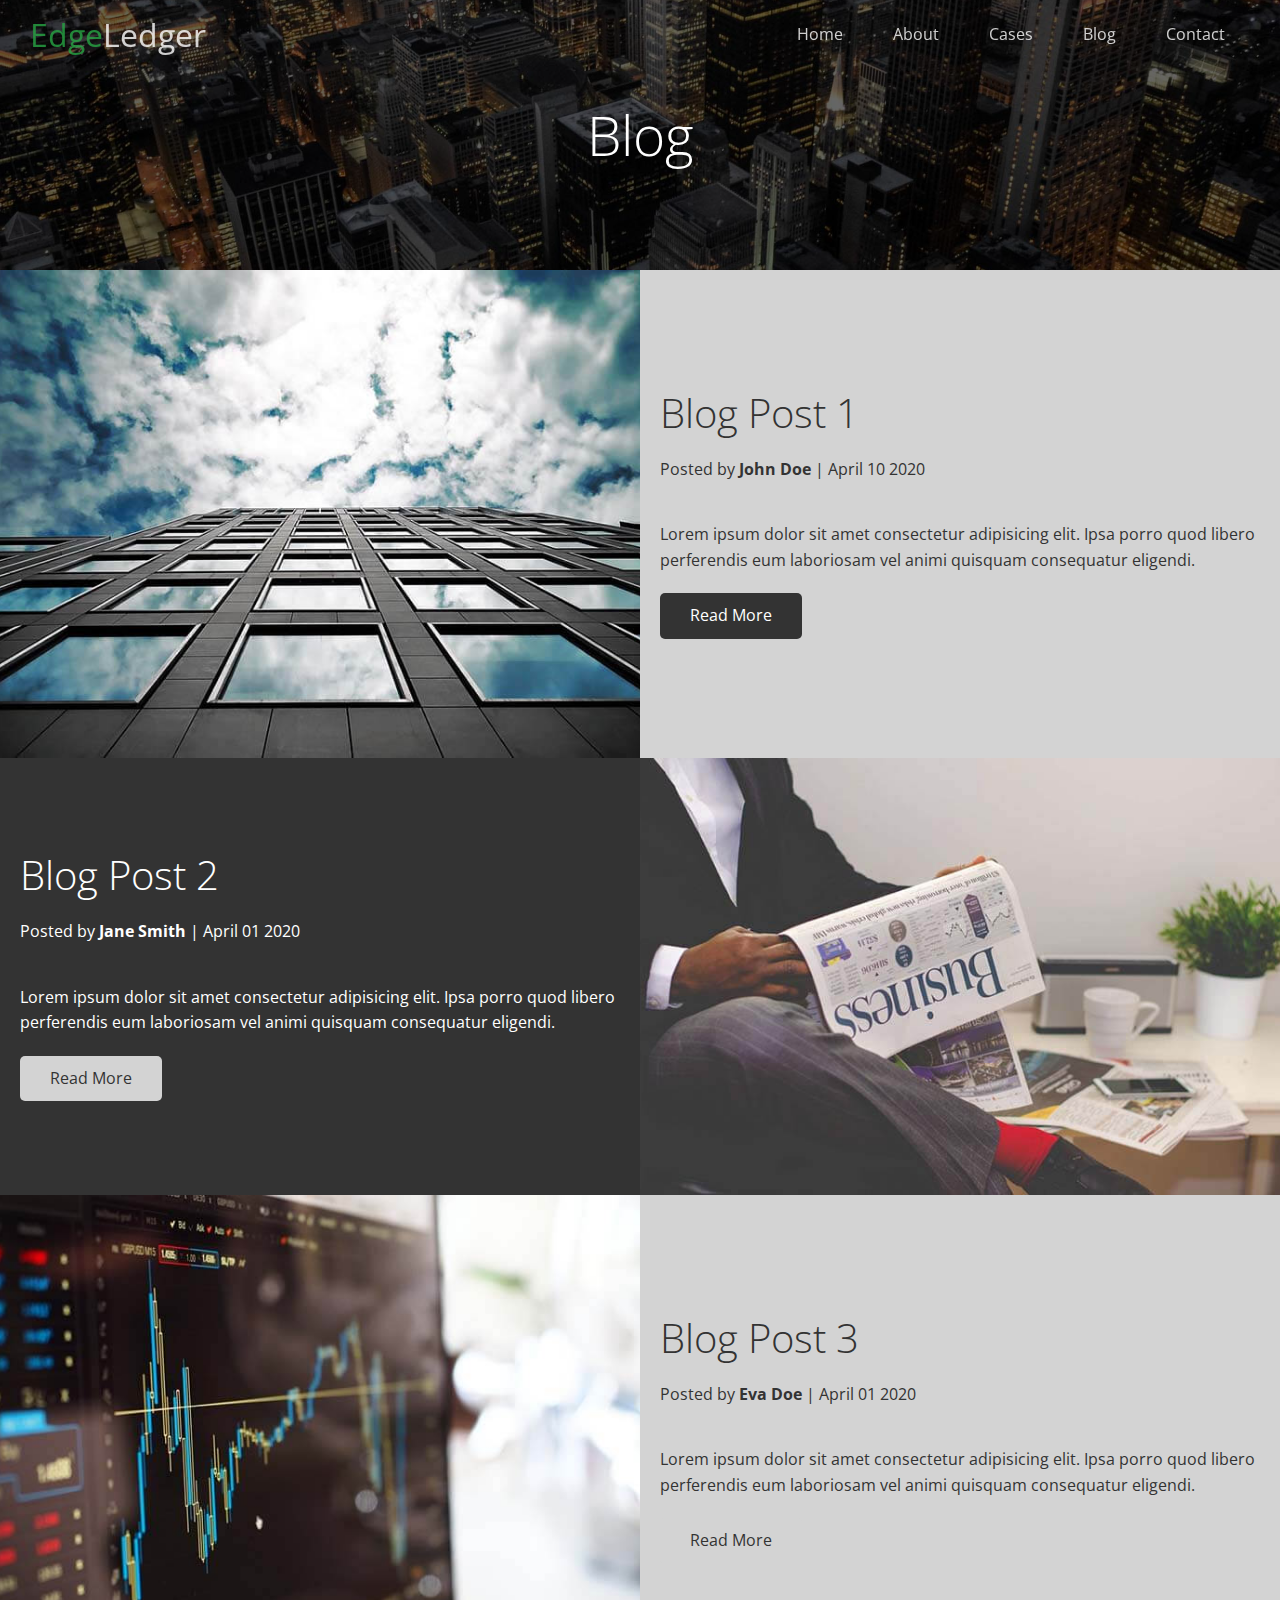
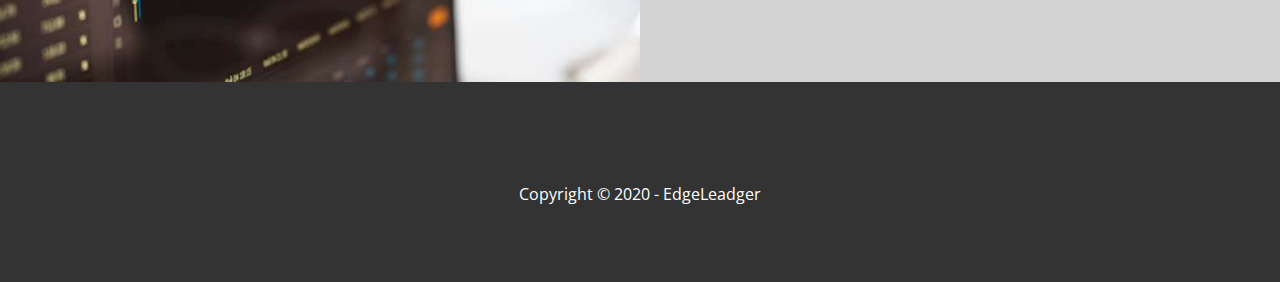
<file: blog.html>
<!DOCTYPE html>
<html lang="en">

<head>
    <meta charset="UTF-8">
    <meta name="viewport" content="width=device-width, initial-scale=1.0">
    <link rel="stylesheet" href="./css/styles.css">
    <link rel="stylesheet" href="./css/utilies.css">
    <link rel="stylesheet" href="https://cdnjs.cloudflare.com/ajax/libs/font-awesome/5.15.1/css/all.min.css" integrity="sha512-+4zCK9k+qNFUR5X+cKL9EIR+ZOhtIloNl9GIKS57V1MyNsYpYcUrUeQc9vNfzsWfV28IaLL3i96P9sdNyeRssA==" crossorigin="anonymous" />
    <title>Read Our Blog</title>
</head>

<body id="home">
    <header class="hero blog">
        <div id="navbar" class="navbar top">
            <h1 class="logo">
                <span class="text-primary"><i class="fas fa-book-open"></i> Edge</span>Ledger
            </h1>
            <nav>
                <ul>
                    <li><a href="index.html">Home</a></li>
                    <li><a href="index.html#about">About</a></li>
                    <li><a href="index.html#cases">Cases</a></li>
                    <li><a href="index.html#blog">Blog</a></li>
                    <li><a href="index.html#contact">Contact</a></li>
                </ul>
            </nav>
        </div>
        <div class="content">
            <h1>Blog</h1>
        </div>
    </header>
    <main>
        <article class="flex-columns">
            <div class="row">
                <div class="column">
                    <div class="column-1">
                        <img src="./image/blog/blog1.jpg" alt="blog 1">
                    </div>
                </div>
                <div class="column">
                    <div class="column-2 bg-light">
                        <h2>Blog Post 1</h2>
                        <p class="meta">
                            <i class="fas fa-user"></i> Posted by <strong>John Doe</strong> | April 10 2020
                        </p>
                        <p>Lorem ipsum dolor sit amet consectetur adipisicing elit. Ipsa porro quod libero perferendis eum laboriosam vel animi quisquam consequatur eligendi.</p>
                        <a href="post.html" class="btn btn-dark"><i class="fas fa-chevron"></i> Read More</a>
                    </div>
                </div>
            </div>
        </article>
        <article class="flex-columns">
            <div class="row">
                <div class="column">
                    <div class="column-2 bg-dark">
                        <h2>Blog Post 2</h2>
                        <p class="meta">
                            <i class="fas fa-user"></i> Posted by <strong>Jane Smith</strong> | April 01 2020
                        </p>
                        <p>Lorem ipsum dolor sit amet consectetur adipisicing elit. Ipsa porro quod libero perferendis eum laboriosam vel animi quisquam consequatur eligendi.</p>
                        <a href="post.html" class="btn btn-light"><i class="fas fa-chevron"></i> Read More</a>
                    </div>
                </div>
                <div class="column">
                    <div class="column-1">
                        <img src="./image/blog/blog2.jpg" alt="blog 2">
                    </div>
                </div>
            </div>
        </article>
        <article class="flex-columns">
            <div class="row">
                <div class="column">
                    <div class="column-1">
                        <img src="./image/blog/blog3.jpg" alt="blog 3">
                    </div>
                </div>
                <div class="column">
                    <div class="column-2 bg-light">
                        <h2>Blog Post 3</h2>
                        <p class="meta">
                            <i class="fas fa-user"></i> Posted by <strong>Eva Doe</strong> | April 01 2020
                        </p>
                        <p>Lorem ipsum dolor sit amet consectetur adipisicing elit. Ipsa porro quod libero perferendis eum laboriosam vel animi quisquam consequatur eligendi.</p>
                        <a href="post.html" class="btn btn-light"><i class="fas fa-chevron"></i> Read More</a>
                    </div>
                </div>
            </div>
        </article>
    </main>
    <footer class="footer bg-dark">
        <div class="social">
            <a href="#"><i class="fab fa-facebook fa-2x"></i></a>
            <a href="#"><i class="fab fa-twitter fa-2x"></i></a>
            <a href="#"><i class="fab fa-youtube fa-2x"></i></a>
            <a href="#"><i class="fab fa-linkedin fa-2x"></i></a>
        </div>
        <p>Copyright &copy; 2020 - EdgeLeadger</p>
    </footer>
    <script>
        const navbar = document.getElementById('navbar');
        const scrolled = false;

        window.onscroll = function() {
            if (window.pageYOffset > 100) {
                navbar.classList.remove('top');
                if (!scrolled) {
                    navbar.style.transform = 'translateY(-70px)';
                }
                setTimeout(function() {
                    navbar.style.transform = 'translateY(0)';
                    scrolled = true;
                }, 200);
            } else {
                navbar.classList.add('top');
                scrolled = false;
            }
        }
    </script>
</body>

</html>
</file>
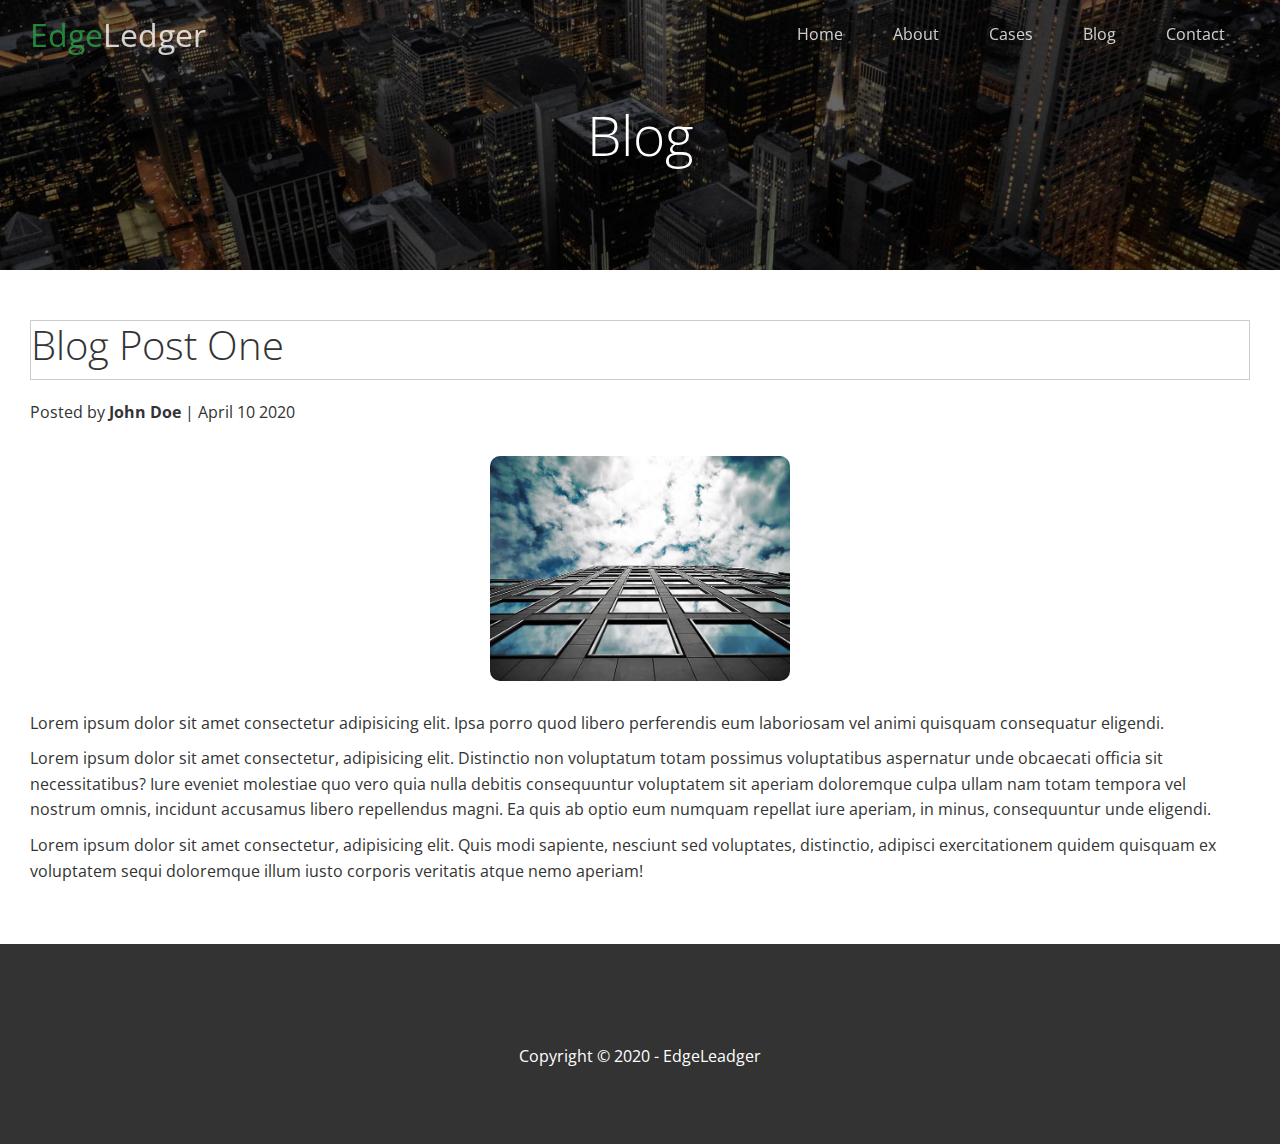
<file: post.html>
<!DOCTYPE html>
<html lang="en">

<head>
    <meta charset="UTF-8">
    <meta name="viewport" content="width=device-width, initial-scale=1.0">
    <link rel="stylesheet" href="./css/styles.css">
    <link rel="stylesheet" href="./css/utilies.css">
    <link rel="stylesheet" href="https://cdnjs.cloudflare.com/ajax/libs/font-awesome/5.15.1/css/all.min.css" integrity="sha512-+4zCK9k+qNFUR5X+cKL9EIR+ZOhtIloNl9GIKS57V1MyNsYpYcUrUeQc9vNfzsWfV28IaLL3i96P9sdNyeRssA==" crossorigin="anonymous" />
    <title>Post 1</title>
</head>

<body id="home">
    <header class="hero blog">
        <div id="navbar" class="navbar top">
            <h1 class="logo">
                <span class="text-primary"><i class="fas fa-book-open"></i> Edge</span>Ledger
            </h1>
            <nav>
                <ul>
                    <li><a href="index.html">Home</a></li>
                    <li><a href="index.html#about">About</a></li>
                    <li><a href="index.html#cases">Cases</a></li>
                    <li><a href="index.html#blog">Blog</a></li>
                    <li><a href="index.html#contact">Contact</a></li>
                </ul>
            </nav>
        </div>
        <div class="content">
            <h1>Blog</h1>
        </div>
    </header>
    <main>
        <section class="post">
            <h2>Blog Post One</h2>
            <p class="meta">
                <i class="fas fa-user"></i> Posted by <strong>John Doe</strong> | April 10 2020
            </p>
            <img src="./image/blog/blog1.jpg" alt="blog 1">
            <p>Lorem ipsum dolor sit amet consectetur adipisicing elit. Ipsa porro quod libero perferendis eum laboriosam vel animi quisquam consequatur eligendi.</p>
            <p>Lorem ipsum dolor sit amet consectetur, adipisicing elit. Distinctio non voluptatum totam possimus voluptatibus aspernatur unde obcaecati officia sit necessitatibus? Iure eveniet molestiae quo vero quia nulla debitis consequuntur voluptatem
                sit aperiam doloremque culpa ullam nam totam tempora vel nostrum omnis, incidunt accusamus libero repellendus magni. Ea quis ab optio eum numquam repellat iure aperiam, in minus, consequuntur unde eligendi.</p>
            <p>Lorem ipsum dolor sit amet consectetur, adipisicing elit. Quis modi sapiente, nesciunt sed voluptates, distinctio, adipisci exercitationem quidem quisquam ex voluptatem sequi doloremque illum iusto corporis veritatis atque nemo aperiam!</p>
        </section>
    </main>
    <footer class="footer bg-dark">
        <div class="social">
            <a href="#"><i class="fab fa-facebook fa-2x"></i></a>
            <a href="#"><i class="fab fa-twitter fa-2x"></i></a>
            <a href="#"><i class="fab fa-youtube fa-2x"></i></a>
            <a href="#"><i class="fab fa-linkedin fa-2x"></i></a>
        </div>
        <p>Copyright &copy; 2020 - EdgeLeadger</p>
    </footer>
    <script>
        const navbar = document.getElementById('navbar');
        const scrolled = false;

        window.onscroll = function() {
            if (window.pageYOffset > 100) {
                navbar.classList.remove('top');
                if (!scrolled) {
                    navbar.style.transform = 'translateY(-70px)';
                }
                setTimeout(function() {
                    navbar.style.transform = 'translateY(0)';
                    scrolled = true;
                }, 200);
            } else {
                navbar.classList.add('top');
                scrolled = false;
            }
        }
    </script>
</body>

</html>
</file>
<file: css/styles.css>
@import url('https://fonts.googleapis.com/css2?family=Open+Sans:wght@300;400&display=swap');
* {
    box-sizing: border-box;
    padding: 0;
    margin: 0;
}

body {
    font-family: 'Open Sans', sans-serif;
    background-color: #fff;
    color: #333;
    line-height: 1.6;
}

ul {
    list-style: none;
}

a {
    color: #333;
    text-decoration: none;
}

h1,
h2 {
    font-weight: 300;
    line-height: 1.2;
}

p {
    margin: 10px 0;
}

img {
    width: 100%;
}


/* Navbar */

.navbar {
    display: flex;
    flex-direction: row;
    align-items: center;
    justify-content: space-between;
    background-color: #333;
    color: white;
    opacity: 0.8;
    width: 100%;
    height: 70px;
    position: fixed;
    top: 0;
    padding: 0 30px;
    transition: 0.5s ease-in;
}

.navbar.top {
    background: transparent;
}

.navbar a {
    color: white;
    padding: 10px 20px;
    margin: 0 5px;
}

.navbar a:hover {
    border-bottom: #28a745 2px solid;
}

.navbar ul {
    display: flex;
}

.navbar .logo {
    font-weight: 400;
}


/* Header */

.hero {
    background: url('../image/home/showcase.jpg') no-repeat center center/cover;
    height: 100vh;
    position: relative;
    color: white;
}

.hero.blog {
    background-image: url('./../image/home/blog.jpg') no-repeat center center/cover;
    height: 30vh;
}

.hero .content {
    display: flex;
    flex-direction: column;
    align-items: center;
    justify-content: center;
    text-align: center;
    height: 100%;
    padding: 0 20px;
}

.hero .content h1 {
    font-size: 55px;
}

.hero .content p {
    font-size: 23px;
    max-width: 600px;
    margin: 20px 0 30px;
}

.hero::before {
    content: '';
    position: absolute;
    top: 0;
    left: 0;
    width: 100%;
    height: 100%;
    background-color: rgba(0, 0, 0, 0.6);
}

.hero * {
    z-index: 10;
}


/* Icons */

.icons {
    padding: 30px;
}

.icons h3 {
    font-weight: bold;
    margin-bottom: 15px;
}

.icons i {
    background-color: #28a745;
    color: white;
    padding: 1rem;
    border-radius: 50%;
    margin-bottom: 15px;
}


/* Cases */

.cases img:hover {
    opacity: 0.7;
}


/* Team */

.team img {
    border-radius: 5px;
}


/* Callback form */

.callback-form {
    width: 100%;
    padding: 20px 0;
}

.callback-form label {
    display: block;
    margin-bottom: 5px;
}

.callback-form .form-control {
    margin-bottom: 10px;
}

.callback-form input {
    width: 100%;
    padding: 4px;
    height: 40px;
    border: #f5f5f5 1px solid;
}

.callback-form input:focus {
    outline-color: #28a745;
}

.callback-form .btn {
    padding: 12px 0;
    margin-bottom: 20px;
}


/* Post  */

.post {
    padding: 50px 30px;
}

.post h2 {
    font-size: 40px;
    margin-bottom: 20px;
    padding-bottom: 10px;
    border: #ccc solid 1px;
}

.post .meta {
    margin-bottom: 30px;
}

.post img {
    width: 300px;
    border-radius: 10px;
    display: block;
    margin: 0 auto 30px;
}


/* Footer */

.footer {
    display: flex;
    flex-direction: column;
    align-items: center;
    justify-content: center;
    text-align: center;
    height: 200px;
}

.footer a {
    color: #fff;
}

.footer a:hover {
    color: #28a745;
}

.footer .social>* {
    margin-right: 30px;
}


/* Mobile */

@media (max-width: 768px) {
    .navbar {
        padding: 20px;
        flex-direction: column;
        height: 120px;
    }
    .navbar a {
        padding: 10px 10px;
        margin: 3px;
    }
    .flex-items {
        flex-direction: column;
    }
    .flex-columns .row .column,
    .flex-grid .row .column {
        flex: 100%;
        max-width: 100%;
    }
    .team img {
        width: 70%;
    }
}
</file>
<file: css/utilies.css>
/* Text Styles */

.text-primary {
    color: #28a745;
}

.text-secondary {
    color: #0284d0;
}


/* Button  */

.btn {
    cursor: pointer;
    display: inline-block;
    padding: 10px 30px;
    color: white;
    background-color: #28a745;
    border: none;
    border-radius: 5px;
}

.btn:hover {
    opacity: 0.9;
}

.bg-primary,
.btn-primary {
    background-color: #28a745;
    color: white;
}

.bg-secondary,
.btn-secondary {
    background-color: #0284d0;
    color: white;
}

.bg-dark,
.btn-dark {
    background-color: #333;
    color: white;
}

.bg-light,
.btn-light {
    background-color: lightgray;
    color: #333;
}

.btn-outline {
    background: transparent;
    border: 1px solid #fff;
}


/* Flex Items */

.flex-items {
    display: flex;
    text-align: center;
    align-items: center;
    justify-content: center;
    height: 100%;
}

.flex-items>div {
    padding: 20px;
}


/* Flex columns */

.flex-columns .row {
    display: flex;
    flex-direction: row;
    flex-wrap: wrap;
    width: 100%;
}

.flex-columns .column {
    flex-direction: column;
    flex-basis: 100%;
    flex: 1;
}

.flex-columns .column .column-1,
.flex-columns .column .column-2 {
    height: 100%;
}

.flex-columns img {
    width: 100%;
    height: 100%;
    object-fit: cover;
}

.flex-columns .column-2 {
    display: flex;
    flex-direction: column;
    justify-content: center;
    align-items: flex-start;
    padding: 20px;
}

.flex-columns h2 {
    font-size: 40px;
    font-weight: 100;
}

.flex-columns h4 {
    margin-bottom: 10px;
}

.flex-columns p {
    margin: 20px 0;
}


/* Section header */

.section-header {
    padding: 30px;
    display: flex;
    flex-direction: column;
    align-items: center;
    justify-content: center;
    text-align: center;
}

.section-header h2 {
    margin-top: 20px;
    font-size: 40px;
    max-width: 20px 0;
}

.section-padding {
    padding: 20px 20px 40px;
}


/* Flex Grid */

.flex-grid .row {
    display: flex;
    flex-wrap: wrap;
    padding: 0 4px;
}

.flex-grid .column {
    flex: 25%;
    max-width: 25%;
    padding: 0 4px;
}
</file>
